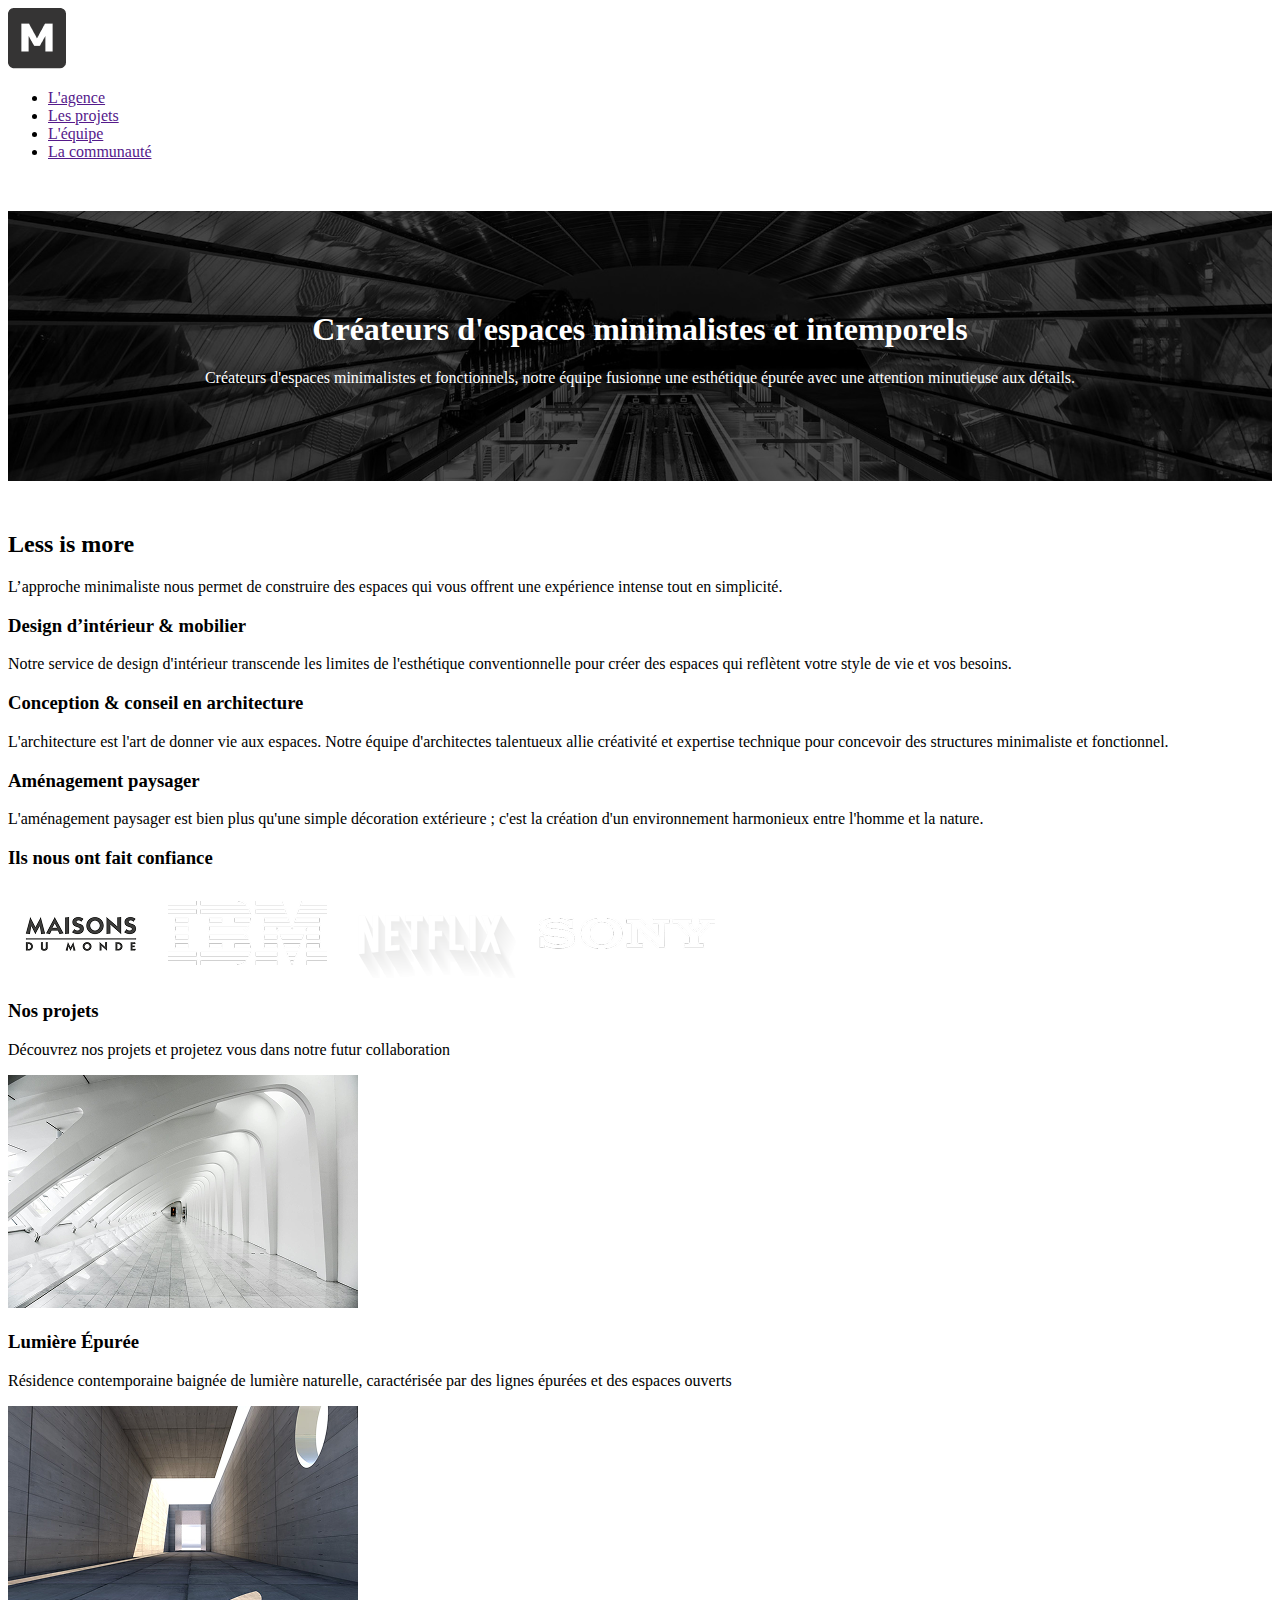
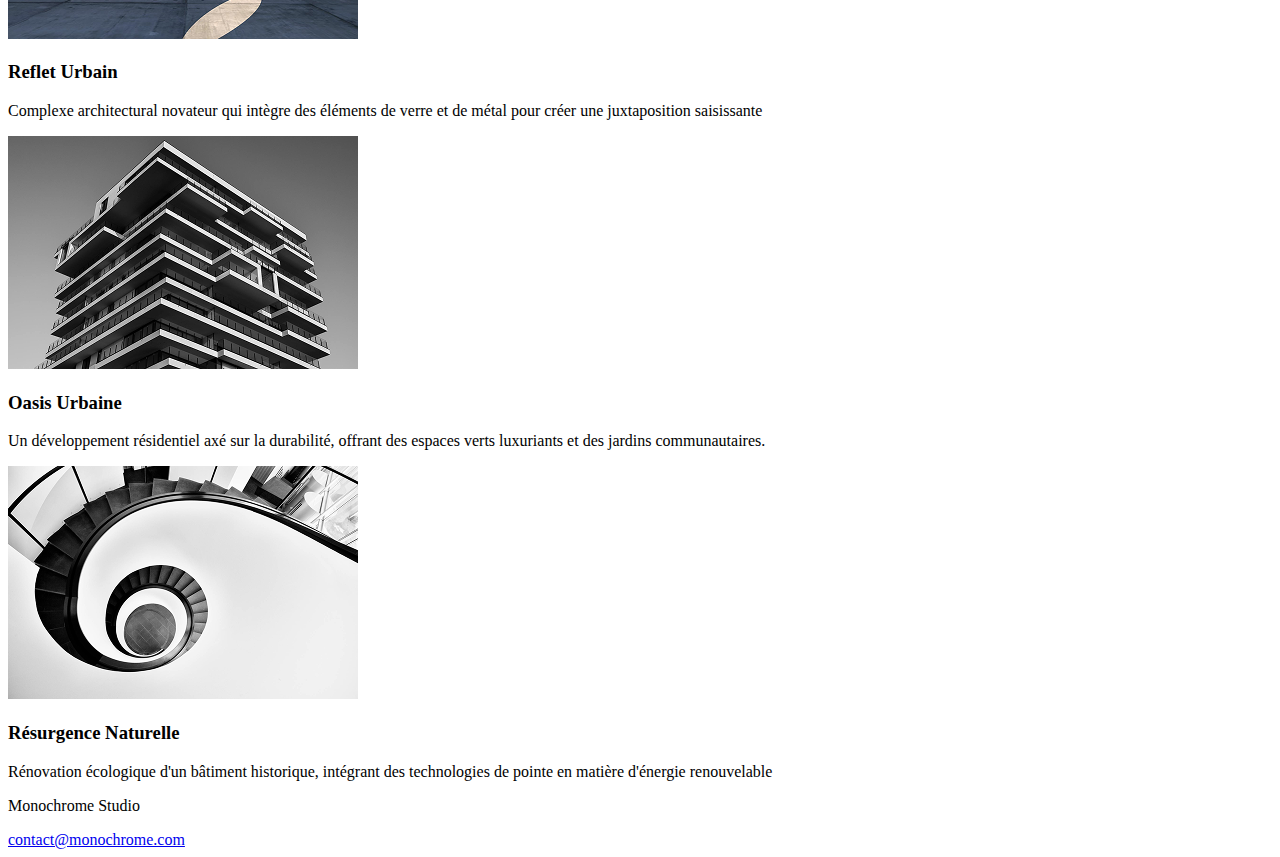
<file: index.html>
<!DOCTYPE html>
<html lang="fr">
<head>
    <meta charset="UTF-8">
    <meta name="viewport" content="width=device-width, initial-scale=1.0">
    <title>Document</title>
    <link rel="stylesheet" href="style.css">
</head>
<body>
    <header>
        <a href="">
        <img src="asset/logo-black.png" alt="">
    </a>
 
    <nav>
         <ul class="supp-puces">
 
          <li><a href=""> L'agence</a></li>
          <li><a href=""> Les projets</a></li>
          <li><a href=""> L'équipe</a></li>
          <li><a href=""> La communauté</a></li>
        </ul>
    </nav>
 
    </header>
    <!--C'est LE MAIN-->
    <main>
        <!--Section 1-->
       
<section>
        <section class="section1">
    <div class="large33">
<h1 class="txt-white h1">
    Créateurs d'espaces minimalistes et intemporels
</h1>
<p class="txt-white"> Créateurs d'espaces minimalistes et fonctionnels, notre équipe fusionne  une esthétique épurée avec une attention minutieuse aux détails.</p>
 
    </div>
   
</section>
<!--Section 2-->
<section>
    <div>
        <h2> Less is more</h2>
        <p>L’approche minimaliste nous permet de construire des espaces qui vous offrent une expérience intense tout en simplicité. </p>
    </div>
        <div>
 
            <h3>Design d’intérieur &  mobilier </h3>
            <p>Notre service de design d'intérieur transcende les limites de  l'esthétique conventionnelle pour créer des espaces qui reflètent votre  style de vie et vos besoins.  </p>
            <a class="btn btnBlack"></a> </div>
        <div>
 
            <h3>Conception & conseil en architecture </h3>
            <p> L'architecture est l'art de donner vie aux espaces. Notre équipe  d'architectes talentueux allie créativité et expertise technique pour  concevoir des structures minimaliste et fonctionnel.</p>
            <a class="btn btnBlack"></a> </div>
        <div>
 
            <h3> Aménagement paysager</h3>
            <p> L'aménagement paysager est bien plus qu'une simple décoration extérieure  ; c'est la création d'un environnement harmonieux entre l'homme et la  nature. </p>
            <a class="btn btnBlack"></a></div>
            </div>
</section>
 
<!--Section 3-->
<section>
    <h3>Ils nous ont fait confiance </h3>
<div>
    <img src="asset/maison-du-monde.png" alt="logo maison du monde">
    <img src="asset/ibm.png" alt="logo ibm">
    <img src="asset/netflix.png" alt="logo netflix">
    <img src="asset/sony.png" alt="logo sony">
 
</div>
 <a> </a>
 
</section>
 
<!--Section 4-->
<section>
<h3> Nos projets</h3>
<p> Découvrez nos projets et projetez vous dans notre futur collaboration</p>
<div>
 
    <div>
        <!--Projet 1-->
        <img src="asset/img-galerie-1.png" alt="projet lumière épurée" >
        <h3> Lumière Épurée</h3>
        <p>Résidence contemporaine baignée de lumière naturelle, caractérisée par des lignes épurées et des espaces ouverts </p>
    </div>
        <!--Projet 2-->
      <div>
        <img src="asset/img-galerie-2.png" alt="projet reflet urbain">
        <h3>Reflet Urbain </h3>
        <p> Complexe architectural novateur qui intègre des éléments de verre et de métal pour créer une juxtaposition saisissante</p>
    </div>
    <!--Projet 3-->
      <div>
        <img src="asset/img-galerie-3.png" alt="projet oasis urbaine" >
        <h3>Oasis Urbaine </h3>
        <p>Un développement résidentiel axé sur la durabilité, offrant des espaces verts luxuriants et des jardins communautaires. </p>
    </div>
    <!--Projet 4-->
      <div>
        <img src="asset/img-galerie-4.png" alt="projet résurgence naturelle" >
        <h3> Résurgence Naturelle</h3>
        <p> Rénovation écologique d'un bâtiment historique, intégrant des technologies de pointe en matière d'énergie renouvelable</p>
    </div>
 
</section>
 
    </main>
 
    <footer>
    <a href="asset/logo-black.png"></a>
    <p>Monochrome Studio</p>
    <a href="mailto:contact@monochrome.com">contact@monochrome.com</a>
</footer>
</body>
</html>
</file>
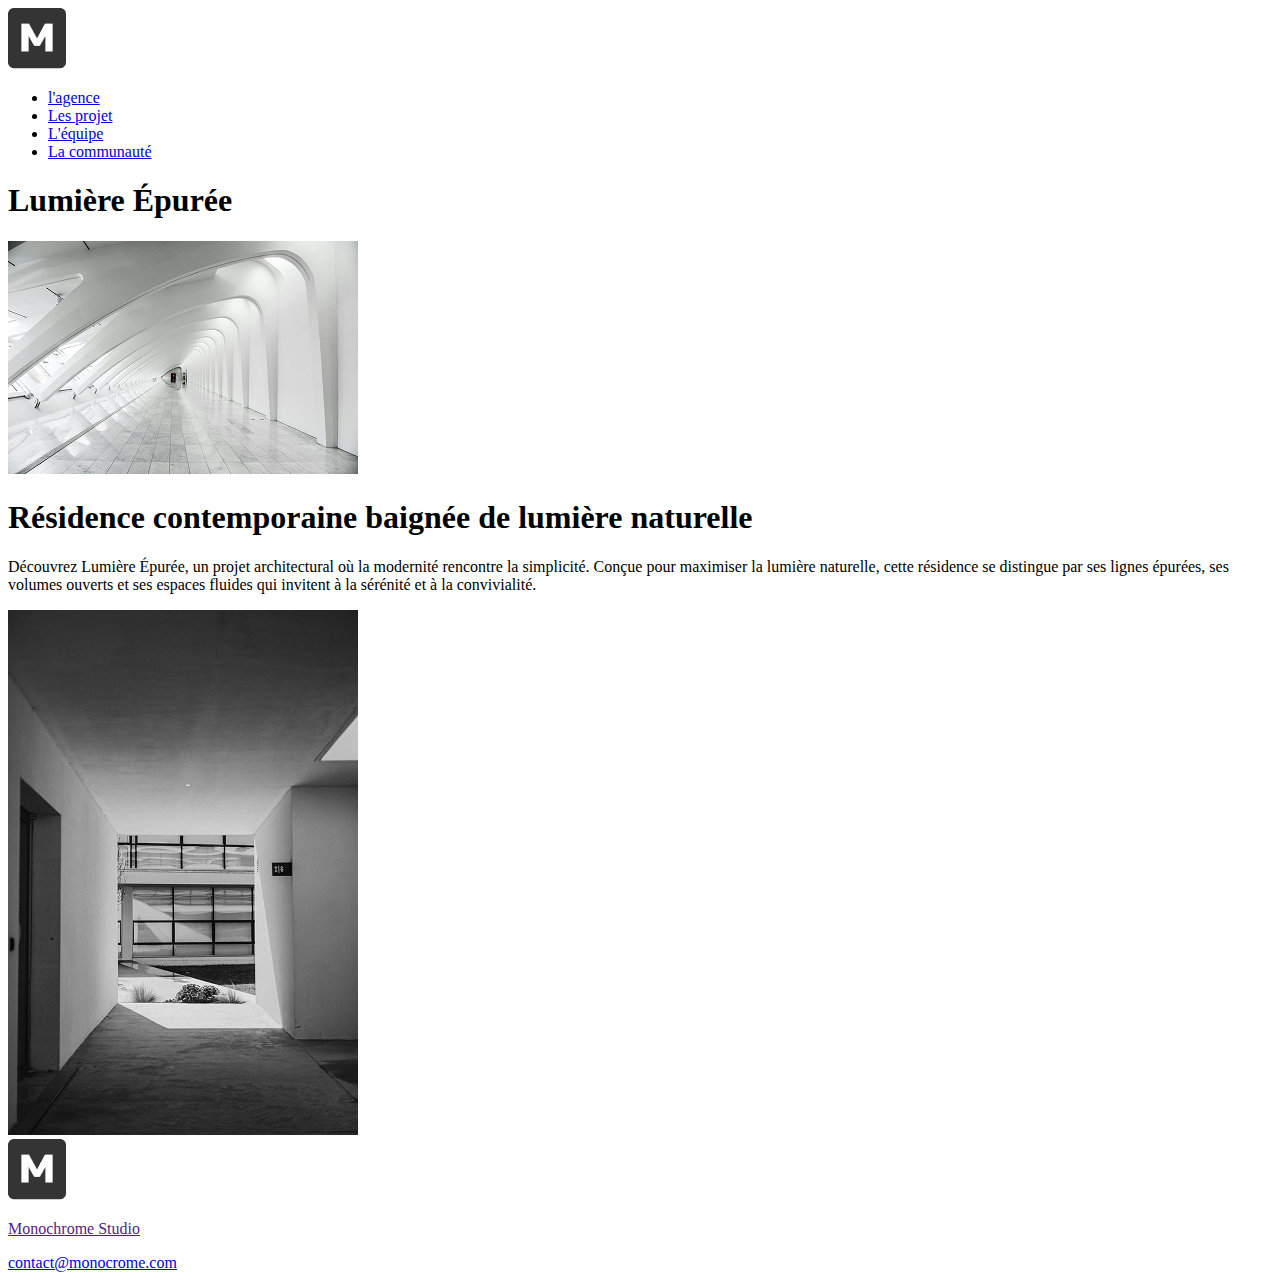
<file: lumiere-epuree.html>
<!DOCTYPE html> <!-- !c'est pour avoir lz structure -->
<html lang="fr">

<head>
    <meta charset="UTF-8">
    <meta name="viewport" content="width=device-width, initial-scale=1.0">
    <title>Monochrome Kais</title>
    <link rel="stylesheet" href="style.css">
</head>

<body>
    <header>
        <a><img src="asset/logo-black.png" alt="logo-black"></a>
        <nav>
            <ul class="sup-puces">
                <li><a href="#home">l'agence</a></li>
                <li><a href="#products">Les projet</a></li>
                <li><a href="#about">L'équipe</a></li>
                <li><a href="#contact">La communauté</a></li>
            </ul>
        </nav>
    </header>
    <main>
        <h1>Lumière Épurée</h1>
        <img src="asset/img-galerie-1.png" alt="">
<h1>Résidence contemporaine baignée de lumière naturelle</h1>
<p>Découvrez Lumière Épurée, un projet architectural où la modernité rencontre la simplicité. Conçue pour maximiser la lumière naturelle, cette résidence se distingue par ses lignes épurées, ses volumes ouverts et ses espaces fluides qui invitent à la sérénité et à la convivialité.</p>
<img src="asset/img-lumiere-epuree/img2.png" alt="">


    </main>
    <footer>
        <a href="">
            <img src="asset/logo-black.png" alt="logo">
            <p>Monochrome Studio</p>
            <a href="mailto:contact@monocrome.com">contact@monocrome.com</a>
    </footer>
</body>

</html>
</file>
<file: style.css>
.section1 {background-image: url('asset/bg-image-hero.png');
    background-size: cover;
    background-position: center;
    height: 30vh;
    margin: 50px 0;
    display: flex;
    flex-direction: column;
    justify-content: center;
    align-items: center;
    text-align: center;
    color: white;
    padding: 0 20px;
    box-sizing: border-box;
}
.section2 {background-image: url('asset/bg-image-hero-2.png');
    background-size: cover;
    background-position: center;
    height: 30vh;
    margin: 50px 0;
    display: flex;
    flex-direction: column;
    justify-content: center;
    align-items: center;
    text-align: center;
    color: white;
    padding: 0 20px;
    box-sizing: border-box;
}
</file>
